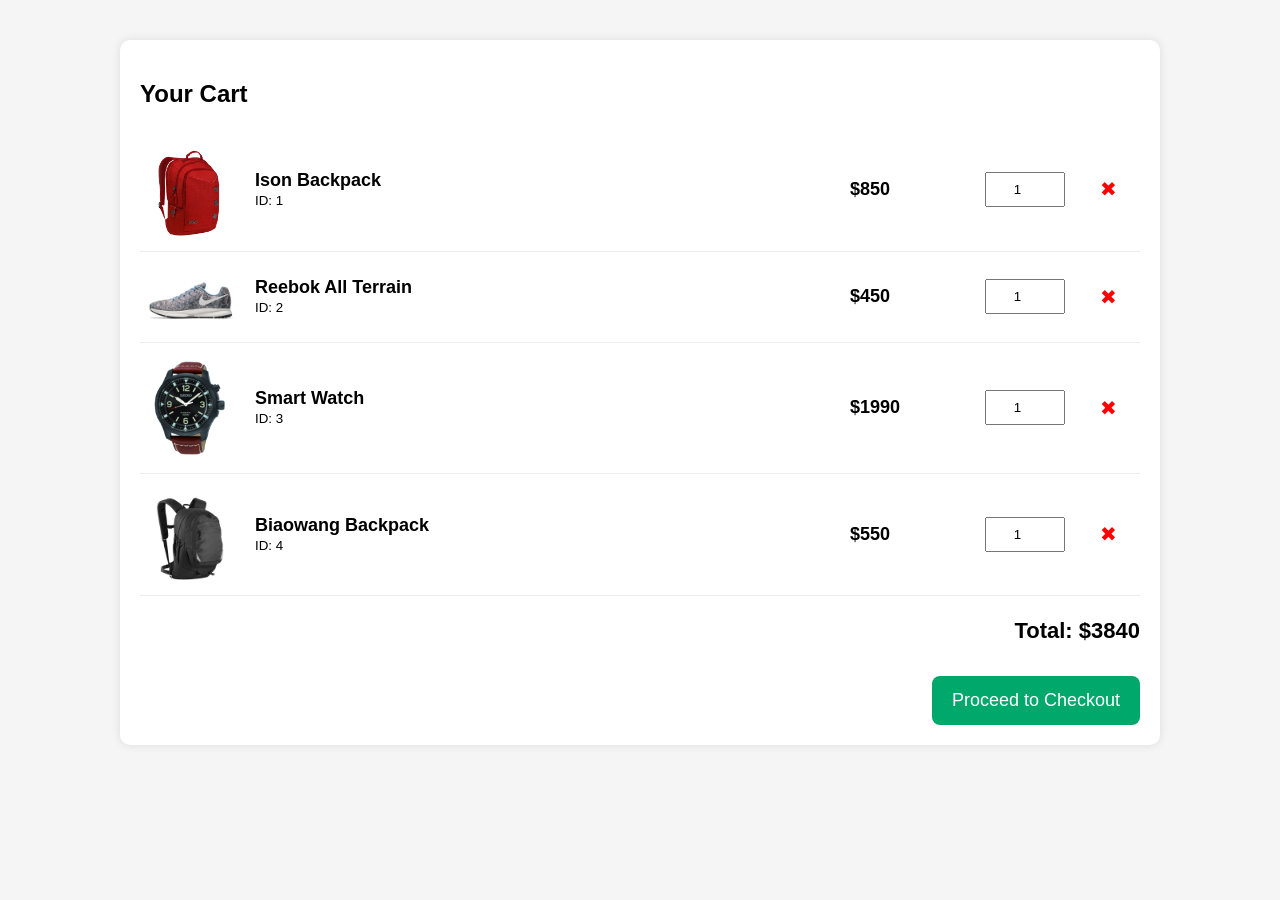
<file: Checkout.html>
<!DOCTYPE html>
<html lang="en">
<head>
    <meta charset="UTF-8" />
    <meta name="viewport" content="width=device-width, initial-scale=1.0" />
    <title>Panda E-Commerce - Cart</title>

    <style>
        body {
            font-family: Arial, sans-serif;
            background: #f5f5f5;
            margin: 0;
            padding: 0;
        }

        .container {
            max-width: 1000px;
            margin: 40px auto;
            background: #fff;
            padding: 20px;
            border-radius: 10px;
            box-shadow: 0 0 10px rgba(0,0,0,0.1);
        }

        h2 {
            margin-bottom: 20px;
        }

        .cart-item {
            display: grid;
            grid-template-columns: 100px 1fr 120px 100px 40px;
            align-items: center;
            gap: 15px;
            padding: 15px 0;
            border-bottom: 1px solid #eee;
        }

        .cart-item img {
            width: 100%;
            border-radius: 8px;
        }

        .cart-item h4 {
            margin: 0;
            font-size: 18px;
        }

        .price {
            font-size: 18px;
            font-weight: bold;
        }

        .qty input {
            width: 60px;
            padding: 8px;
            text-align: center;
        }

        .remove {
            cursor: pointer;
            font-size: 20px;
            color: red;
        }

        .total-section {
            text-align: right;
            margin-top: 20px;
        }

        .total-section h3 {
            font-size: 22px;
        }

        .btn-checkout {
            padding: 14px 20px;
            background: #00a86b;
            color: #fff;
            border: none;
            font-size: 18px;
            border-radius: 8px;
            cursor: pointer;
            margin-top: 10px;
        }

        .btn-checkout:hover {
            background: #008c59;
        }

        @media (max-width: 768px) {
            .cart-item {
                grid-template-columns: 80px 1fr 80px;
                grid-template-rows: auto auto;
            }
            .price, .qty, .remove {
                margin-top: 10px;
            }
        }
    </style>
</head>
<body>

    <div class="container">
        <h2>Your Cart</h2>

        <!-- Cart Items -->
        <div id="cart-list"></div>

        <!-- Cart Total -->
        <div class="total-section">
            <h3>Total: <span id="total">৳0</span></h3>
            <button class="btn-checkout" onclick="goCheckout()">Proceed to Checkout</button>
        </div>
    </div>


    <script>
    // Default 4 products in the cart
    let cart = [
        {
            id: 1,
            name: "Ison Backpack",
            price: 850,
            qty: 1,
            img: "./assets/images/bags/bag-1.png"
        },
        {
            id: 2,
            name: "Reebok All Terrain",
            price: 450,
            qty: 1,
            img: "./assets/images/shoes/shoe-2.png"
        },
        {
            id: 3,
            name: "Smart Watch",
            price: 1990,
            qty: 1,
            img: "./assets/images/categories/watch.png"
        },
        {
            id: 4,
            name: "Biaowang Backpack",
            price: 550,
            qty: 1,
            img: "./assets/images/bags/bag-3.png"
        }
    ];

    function loadCart() {
        const cartList = document.getElementById("cart-list");
        cartList.innerHTML = "";

        cart.forEach((item, index) => {
            cartList.innerHTML += `
                <div class="cart-item">
                    <img src="${item.img}" />

                    <div>
                        <h4>${item.name}</h4>
                        <small>ID: ${item.id}</small>
                    </div>

                    <div class="price">$${item.price}</div>

                    <div class="qty">
                        <input type="number" min="1" value="${item.qty}" onchange="updateQty(${index}, this.value)" />
                    </div>

                    <div class="remove" onclick="removeItem(${index})">✖</div>
                </div>
            `;
        });

        calculateTotal();
    }

    function updateQty(index, qty) {
        cart[index].qty = parseInt(qty);
        calculateTotal();
    }

    function removeItem(index) {
        if (confirm("Remove this item?")) {
            cart.splice(index, 1);
            loadCart();
        }
    }

    function calculateTotal() {
        let total = 0;
        cart.forEach(item => {
            total += item.price * item.qty;
        });
        document.getElementById("total").innerText = "$" + total;
    }

    function goCheckout() {
        window.location.href = "checkout.html";
    }

    loadCart();
</script>


</body>
</html>
</file>
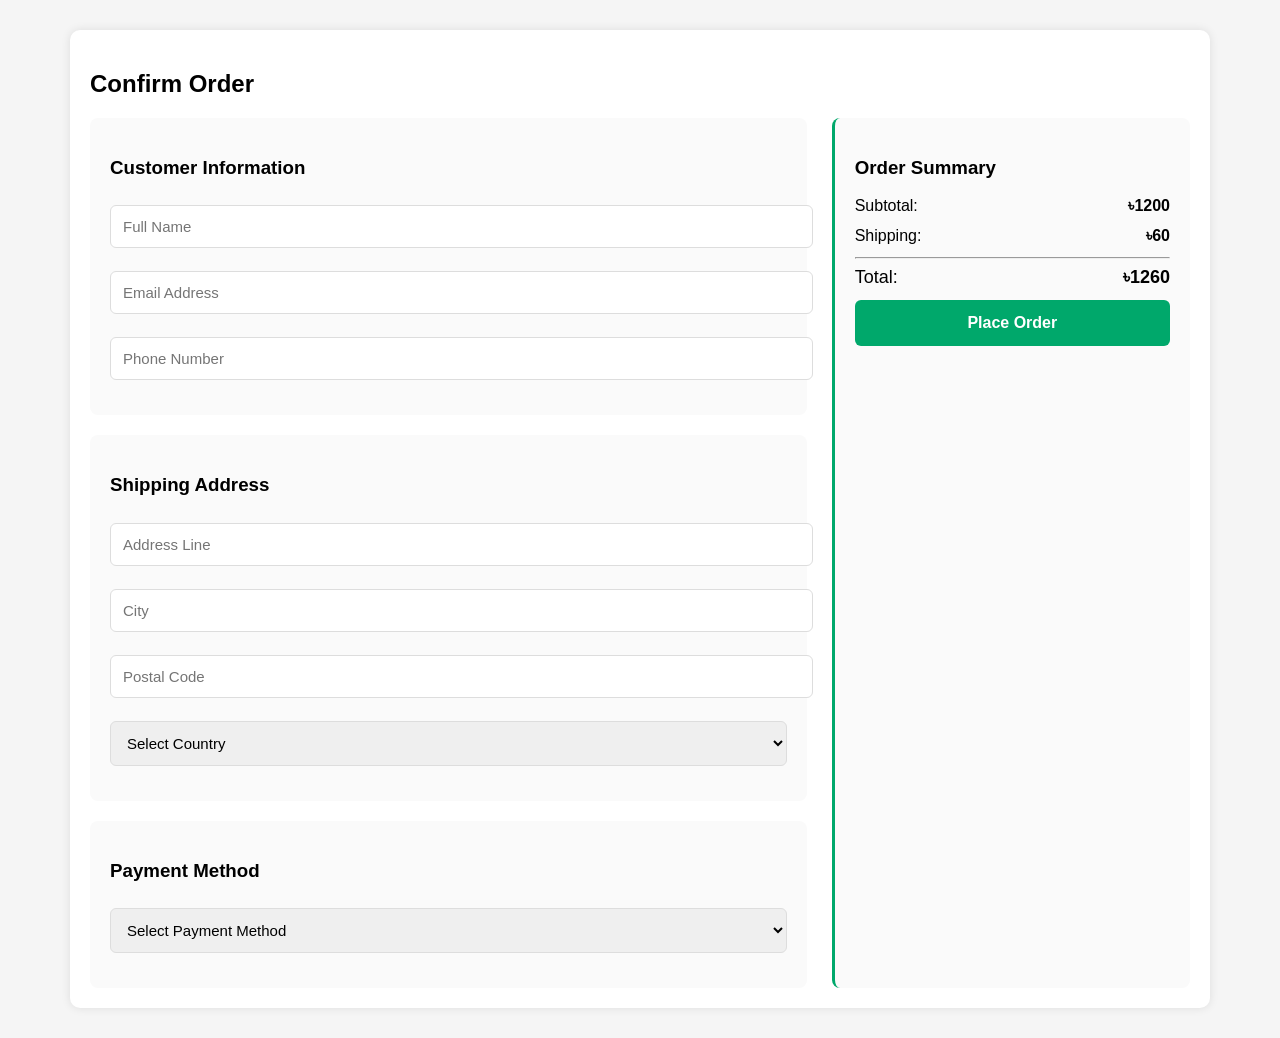
<file: orderpage.html>
<!DOCTYPE html>
<html lang="en">
  <head>
    <meta charset="UTF-8" />
    <meta name="viewport" content="width=device-width, initial-scale=1.0" />
    <title>Confirm Order - Panda E-Commerce</title>

    <style>
      body {
        font-family: Arial, sans-serif;
        background: #f5f5f5;
        margin: 0;
        padding: 0;
      }

      .container {
        max-width: 1100px;
        margin: 30px auto;
        background: #fff;
        padding: 20px;
        border-radius: 10px;
        box-shadow: 0 0 10px rgba(0, 0, 0, 0.1);
      }

      h2 {
        margin-bottom: 20px;
      }

      .checkout-grid {
        display: grid;
        grid-template-columns: 2fr 1fr;
        gap: 25px;
      }

      .card {
        background: #fafafa;
        padding: 20px;
        border-radius: 8px;
      }

      input,
      select {
        width: 100%;
        padding: 12px;
        margin-top: 8px;
        margin-bottom: 15px;
        border: 1px solid #ddd;
        border-radius: 6px;
        font-size: 15px;
      }

      .order-summary {
        border-left: 3px solid #00a86b;
      }

      .summary-item {
        display: flex;
        justify-content: space-between;
        margin-bottom: 12px;
      }

      .btn {
        width: 100%;
        padding: 14px;
        background: #00a86b;
        color: #fff;
        font-weight: bold;
        border: none;
        border-radius: 6px;
        cursor: pointer;
        font-size: 16px;
      }

      .btn:hover {
        background: #008c59;
      }

      @media (max-width: 768px) {
        .checkout-grid {
          grid-template-columns: 1fr;
        }
      }
    </style>
  </head>
  <body>
    <div class="container">
      <h2>Confirm Order</h2>

      <div class="checkout-grid">
        <!-- Customer Info -->
        <div>
          <div class="card">
            <h3>Customer Information</h3>
            <input type="text" id="name" placeholder="Full Name" required />
            <input
              type="email"
              id="email"
              placeholder="Email Address"
              required
            />
            <input type="text" id="phone" placeholder="Phone Number" required />
          </div>

          <div class="card" style="margin-top: 20px">
            <h3>Shipping Address</h3>
            <input
              type="text"
              id="address"
              placeholder="Address Line"
              required
            />
            <input type="text" id="city" placeholder="City" required />
            <input type="text" id="postal" placeholder="Postal Code" required />

            <select id="country">
              <option value="">Select Country</option>
              <option value="Bangladesh">Bangladesh</option>
              <option value="India">India</option>
              <option value="USA">USA</option>
            </select>
          </div>

          <div class="card" style="margin-top: 20px">
            <h3>Payment Method</h3>

            <select id="payment">
              <option value="">Select Payment Method</option>
              <option value="COD">Cash on Delivery</option>
              <option value="Bkash">bKash</option>
              <option value="Nagad">Nagad</option>
              <option value="Card">Credit/Debit Card</option>
            </select>
          </div>
        </div>

        <!-- Order Summary -->
        <div class="card order-summary">
          <h3>Order Summary</h3>

          <div class="summary-item">
            <span>Subtotal:</span>
            <strong id="subtotal">৳0</strong>
          </div>

          <div class="summary-item">
            <span>Shipping:</span>
            <strong id="shipping">৳60</strong>
          </div>

          <hr />

          <div class="summary-item" style="font-size: 18px">
            <span>Total:</span>
            <strong id="total">৳0</strong>
          </div>

          <button class="btn" onclick="placeOrder()">Place Order</button>
        </div>
      </div>
    </div>

    <script>
      // Example cart data (replace with real data)
      let subtotal = 1200; // Example: total cart price

      document.getElementById("subtotal").innerText = "৳" + subtotal;

      let shipping = 60;
      document.getElementById("total").innerText = "৳" + (subtotal + shipping);

      function placeOrder() {
        const name = document.getElementById("name").value;
        const phone = document.getElementById("phone").value;
        const address = document.getElementById("address").value;

        if (!name || !phone || !address) {
          alert("Please fill all required fields.");
          return;
        }

        alert("Order placed successfully!");
      }
    </script>
  </body>
</html>
</file>
